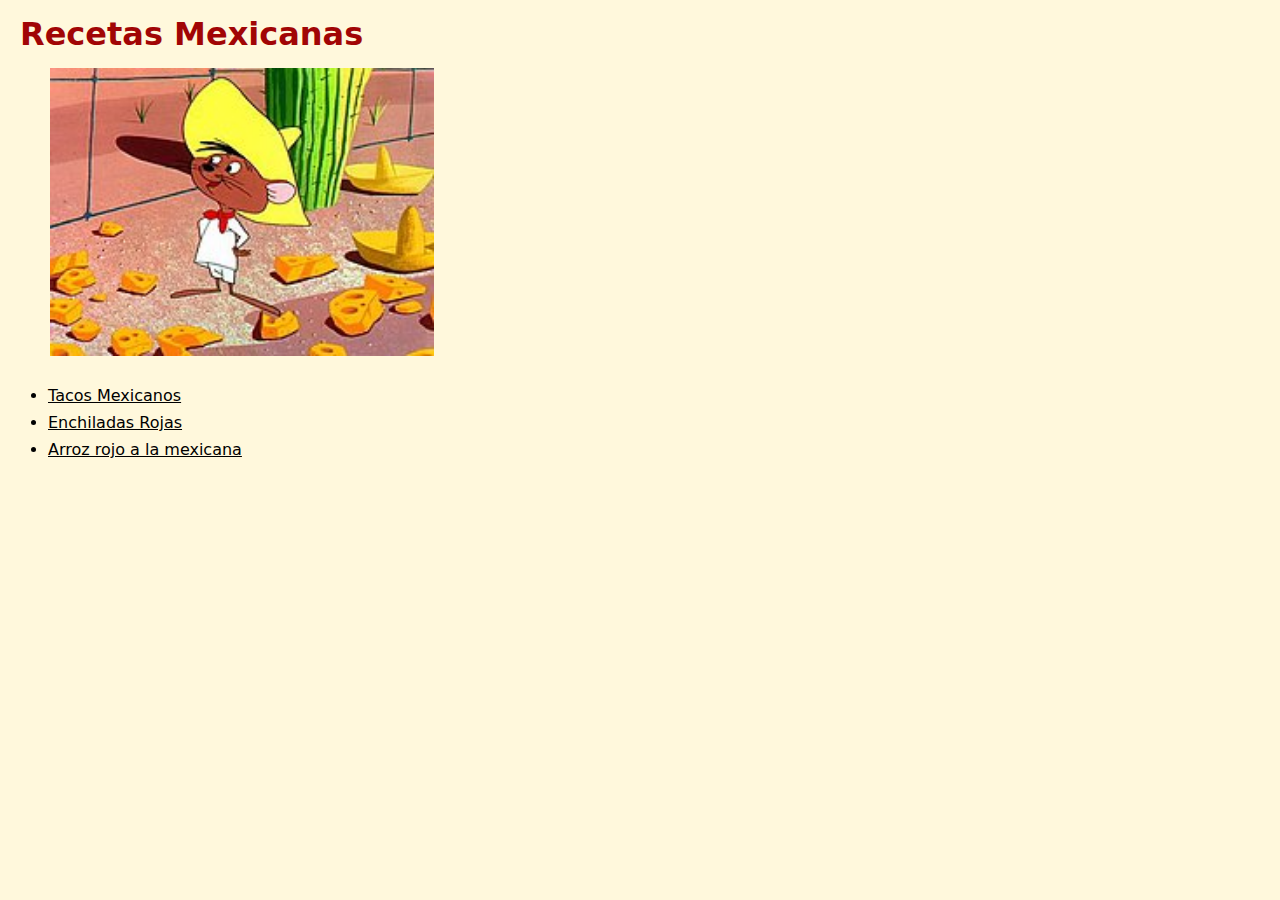
<file: index.html>
<!DOCTYPE html>
<html lang="en">

<head>
  <meta charset="UTF-8">
  <meta name="viewport" content="width=device-width, initial-scale=1.0">
  <title>Rectas Mexicanas</title>
  <link rel="stylesheet" href="styles.css">
</head>

<body class="main">
  <h1>Recetas Mexicanas</h1>
  <img src="images/speddy-gonzales.jpg" alt="speddy-gonzales" class="img-index">
  <ul>
    <li><a href="recipes/mexican-tacos.html">Tacos Mexicanos</a></li>
    <li><a href="recipes/enchiladas-rojas.html">Enchiladas Rojas</a></li>
    <li><a href="recipes/arroz-rojo.html">Arroz rojo a la mexicana</a></li>
  </ul>
</body>

</html>
</file>
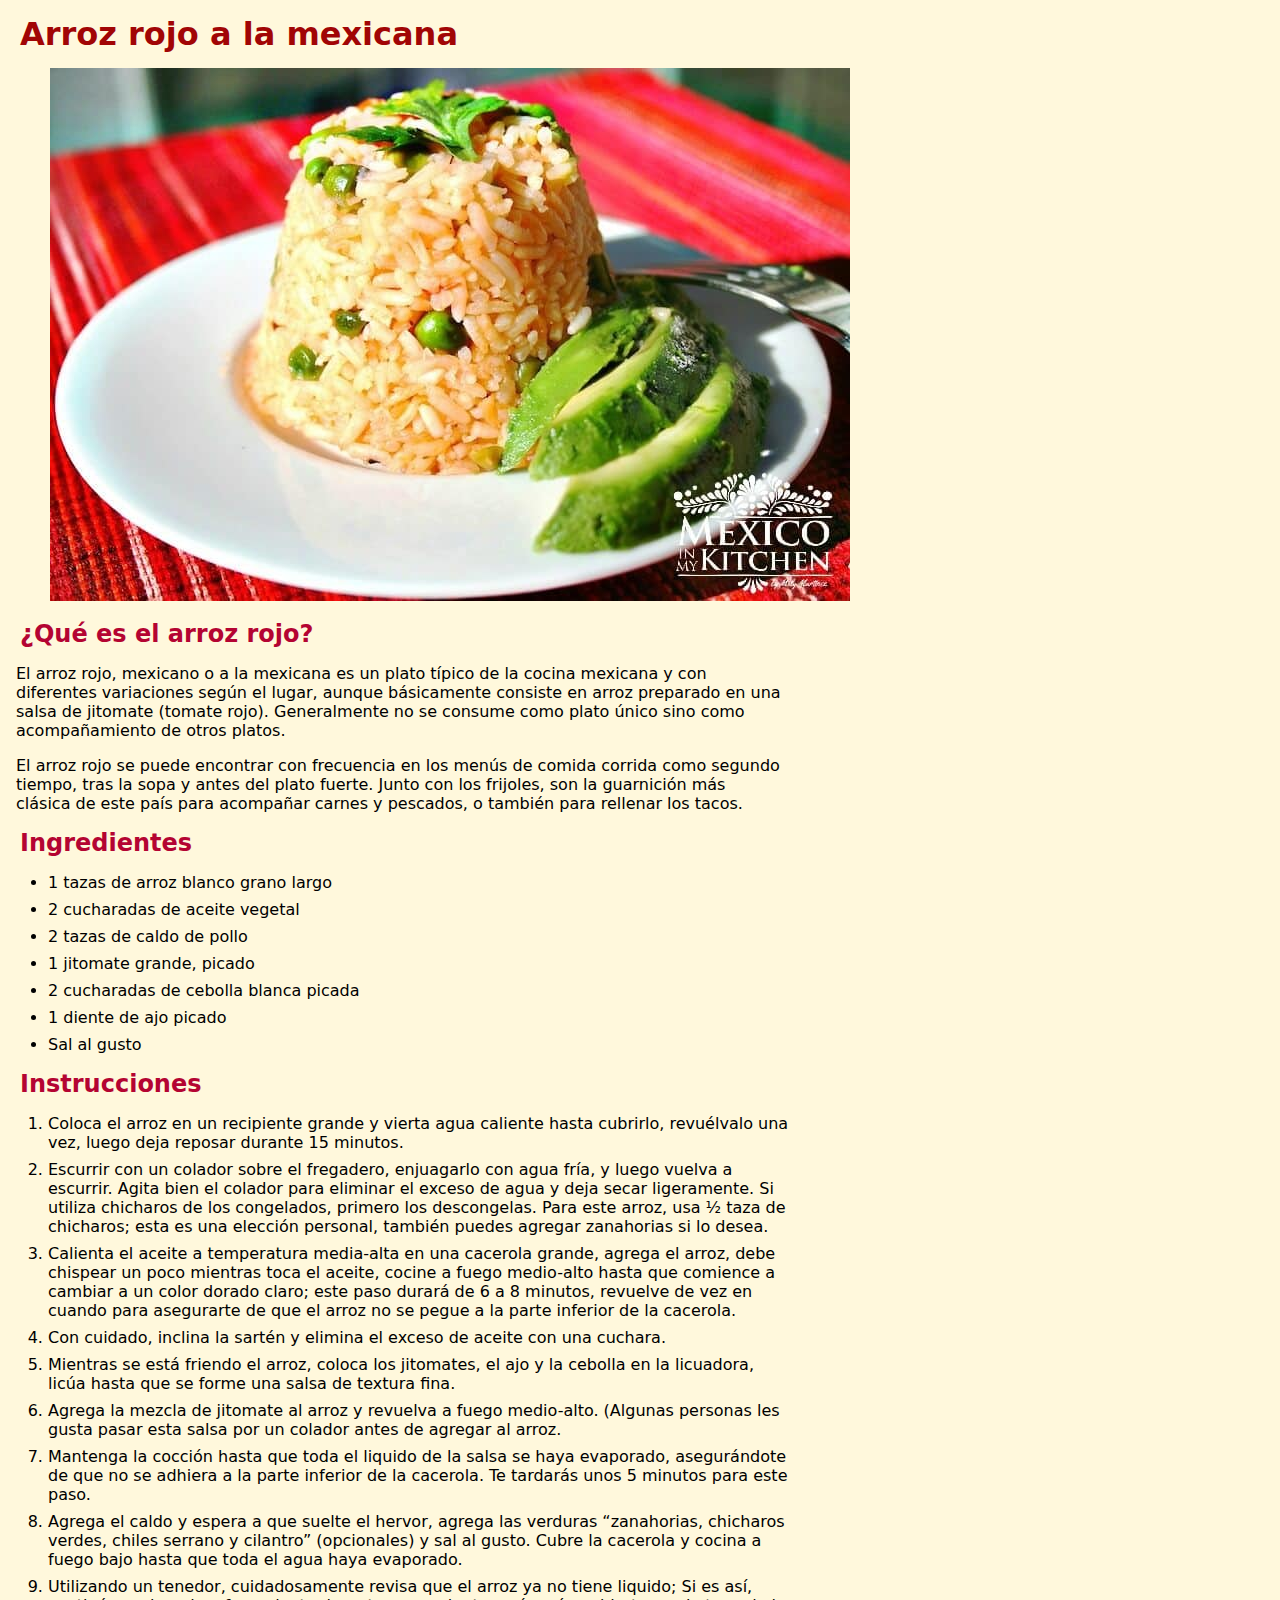
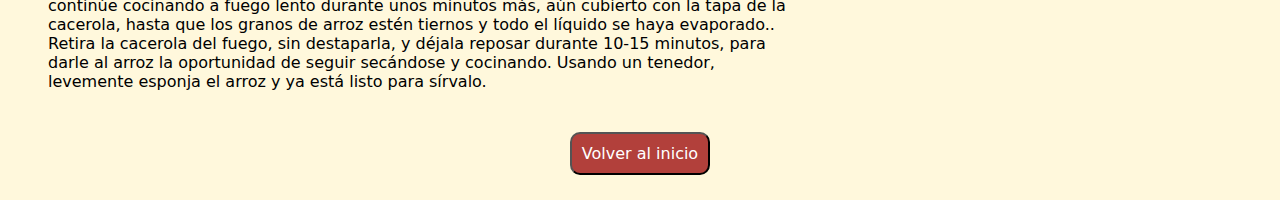
<file: recipes/arroz-rojo.html>
<!DOCTYPE html>
<html lang="en">

<head>
  <meta charset="UTF-8">
  <meta name="viewport" content="width=device-width, initial-scale=1.0">
  <title>arroz rojo a la mexicana</title>
  <link rel="stylesheet" href="../styles.css">
</head>

<body class="main">
  <h1>Arroz rojo a la mexicana</h1>
  <img src="../images/arroz-rojo.jpg" alt="Plato con una taza de arroz rojo">

  <h2>¿Qué es el arroz rojo?</h2>
  <p>El arroz rojo, mexicano o a la mexicana es un plato típico de la cocina mexicana y con diferentes variaciones según
    el lugar, aunque básicamente consiste en arroz preparado en una salsa de jitomate (tomate rojo). Generalmente no se
    consume como plato único sino como acompañamiento de otros platos.</p>
  <p>El arroz rojo se puede encontrar con frecuencia en los menús de comida corrida como segundo tiempo, tras la sopa y
    antes del plato fuerte. Junto con los frijoles, son la guarnición más clásica de este país para acompañar carnes y
    pescados, o también para rellenar los tacos.</p>

  <h2>Ingredientes</h2>
  <ul>
    <li>1 tazas de arroz blanco grano largo</li>
    <li>2 cucharadas de aceite vegetal</li>
    <li>2 tazas de caldo de pollo</li>
    <li>1 jitomate grande, picado</li>
    <li>2 cucharadas de cebolla blanca picada</li>
    <li>1 diente de ajo picado</li>
    <li>Sal al gusto</li>
  </ul>

  <h2>Instrucciones</h2>
  <ol>
    <li>Coloca el arroz en un recipiente grande y vierta agua caliente hasta cubrirlo, revuélvalo una vez, luego deja
      reposar durante 15 minutos.</li>
    <li>Escurrir con un colador sobre el fregadero, enjuagarlo con agua fría, y luego vuelva a escurrir. Agita bien el
      colador para eliminar el exceso de agua y deja secar ligeramente. Si utiliza chicharos de los congelados, primero
      los descongelas. Para este arroz, usa ½ taza de chicharos; esta es una elección personal, también puedes agregar
      zanahorias si lo desea.</li>
    <li>Calienta el aceite a temperatura media-alta en una cacerola grande, agrega el arroz, debe chispear un poco
      mientras toca el aceite, cocine a fuego medio-alto hasta que comience a cambiar a un color dorado claro; este paso
      durará de 6 a 8 minutos, revuelve de vez en cuando para asegurarte de que el arroz no se pegue a la parte inferior
      de la cacerola.</li>
    <li>Con cuidado, inclina la sartén y elimina el exceso de aceite con una cuchara.</li>
    <li>Mientras se está friendo el arroz, coloca los jitomates, el ajo y la cebolla en la licuadora, licúa hasta que se
      forme una salsa de textura fina.</li>
    <li>Agrega la mezcla de jitomate al arroz y revuelva a fuego medio-alto. (Algunas personas les gusta pasar esta
      salsa por un colador antes de agregar al arroz.</li>
    <li>Mantenga la cocción hasta que toda el liquido de la salsa se haya evaporado, asegurándote de que no se adhiera a
      la parte inferior de la cacerola. Te tardarás unos 5 minutos para este paso.</li>
    <li>Agrega el caldo y espera a que suelte el hervor, agrega las verduras “zanahorias, chicharos verdes, chiles
      serrano y cilantro” (opcionales) y sal al gusto. Cubre la cacerola y cocina a fuego bajo hasta que toda el agua
      haya evaporado.</li>
    <li>Utilizando un tenedor, cuidadosamente revisa que el arroz ya no tiene liquido; Si es así, continúe cocinando a
      fuego lento durante unos minutos más, aún cubierto con la tapa de la cacerola, hasta que los granos de arroz estén
      tiernos y todo el líquido se haya evaporado.. Retira la cacerola del fuego, sin destaparla, y déjala reposar
      durante 10-15 minutos, para darle al arroz la oportunidad de seguir secándose y cocinando. Usando un tenedor,
      levemente esponja el arroz y ya está listo para sírvalo.</li>
  </ol>

  <div class="flex">
    <button><a href="../index.html" class="inicio">Volver al inicio</a></button>
  </div>
</body>

</html>
</file>
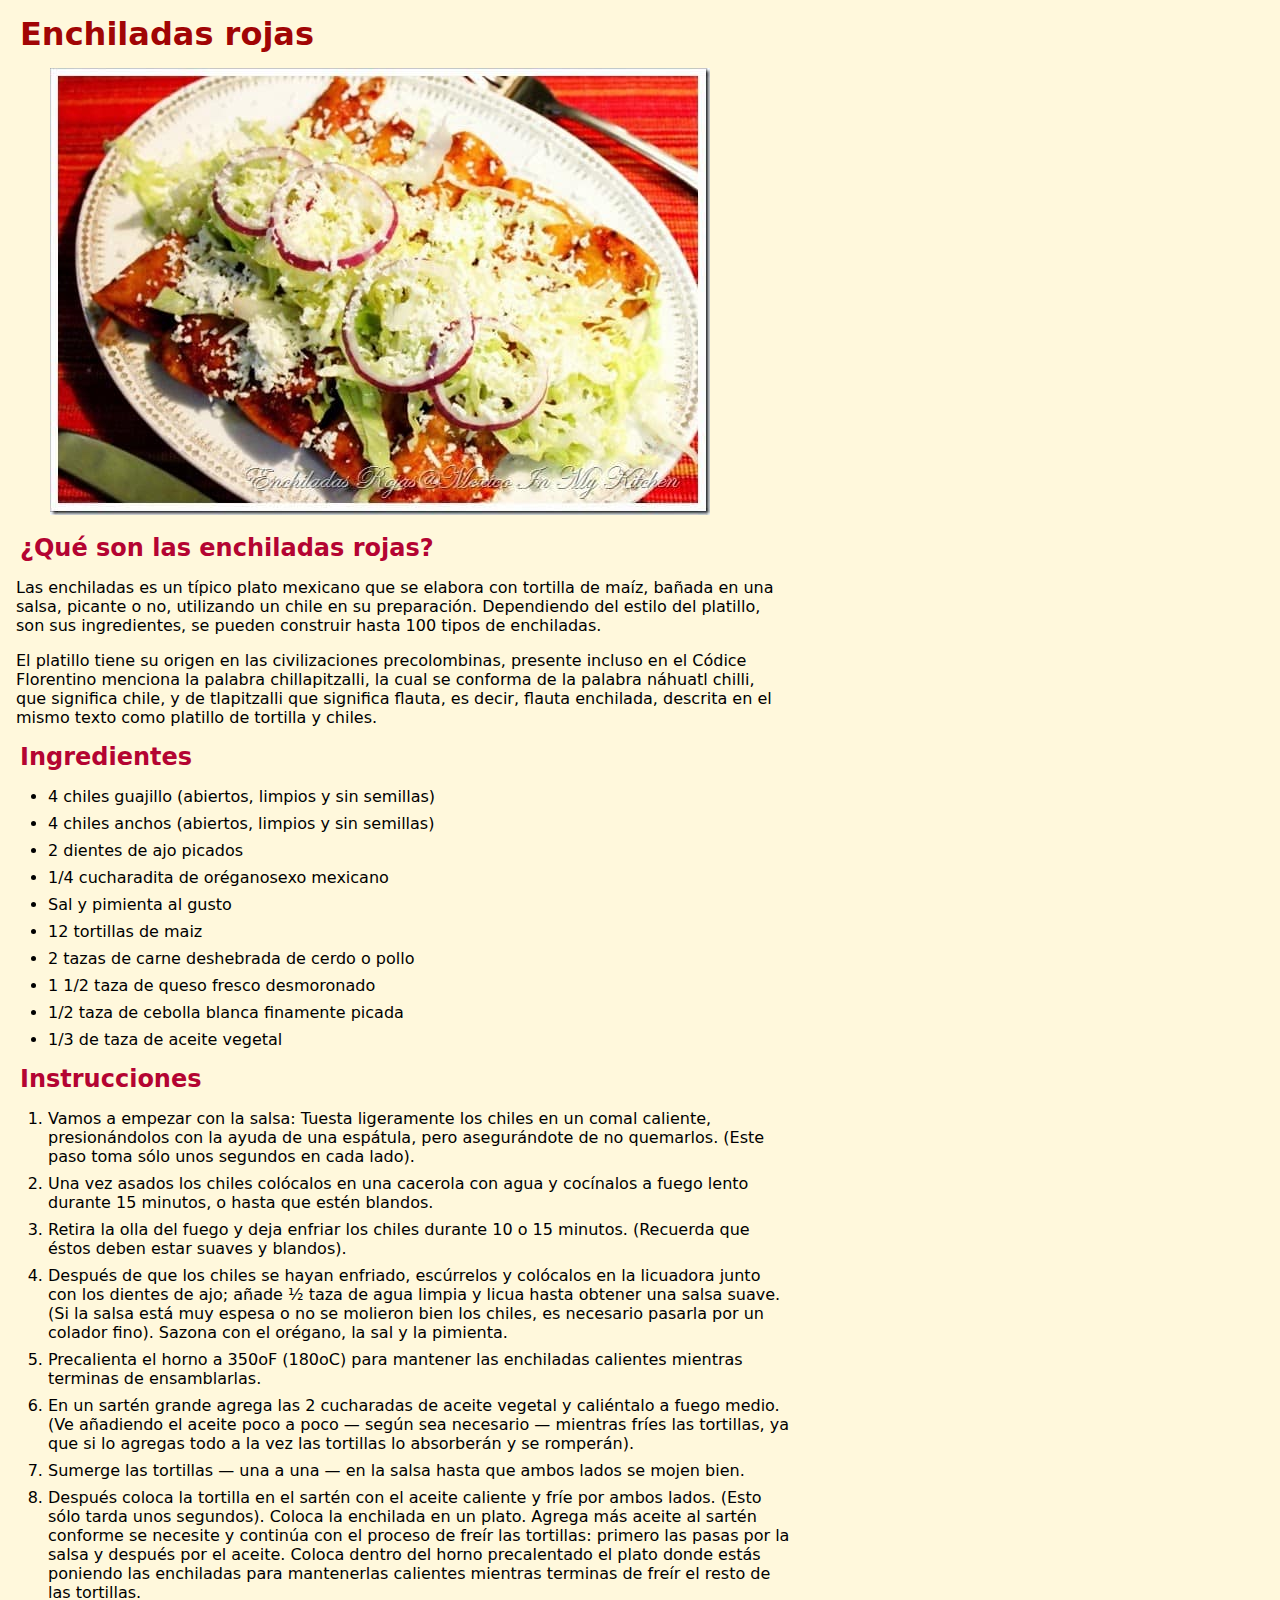
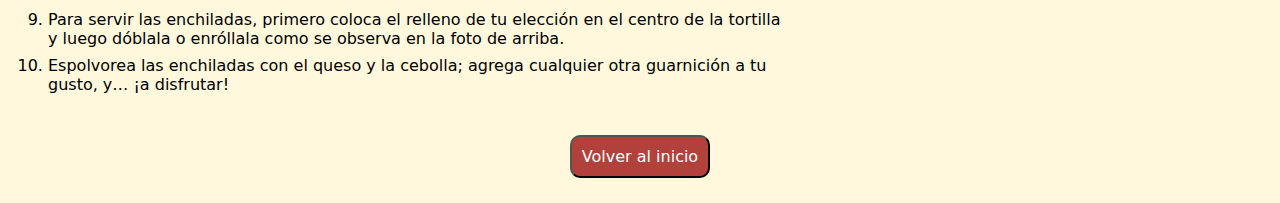
<file: recipes/enchiladas-rojas.html>
<!DOCTYPE html>
<html lang="en">

<head>
  <meta charset="UTF-8">
  <meta name="viewport" content="width=device-width, initial-scale=1.0">
  <link rel="stylesheet" href="../styles.css">
  <title>Enchiladas rojas</title>
</head>

<body class="main">
  <h1>Enchiladas rojas</h1>
  <img src="../images/Enchiladas-rojas.jpg" alt="Plato de enchiladas-rojas">

  <h2>¿Qué son las enchiladas rojas?</h2>
  <p>Las enchiladas es un típico plato mexicano que se elabora con tortilla de maíz, bañada en una salsa, picante o no,
    utilizando un chile en su preparación. Dependiendo del estilo del platillo, son sus ingredientes, se pueden
    construir hasta 100 tipos de enchiladas.
  </p>
  <p>
    El platillo tiene su origen en las civilizaciones precolombinas, presente incluso en el Códice Florentino menciona
    la palabra chillapitzalli, la cual se conforma de la palabra náhuatl chilli, que significa chile, y de tlapitzalli
    que significa flauta, es decir, flauta enchilada, descrita en el mismo texto como platillo de tortilla y chiles.
  </p>

  <h2>Ingredientes</h2>
  <ul>
    <li>4 chiles guajillo (abiertos, limpios y sin semillas)</li>
    <li>4 chiles anchos (abiertos, limpios y sin semillas)</li>
    <li>2 dientes de ajo picados</li>
    <li>1/4 cucharadita de oréganosexo mexicano</li>
    <li>Sal y pimienta al gusto</li>
    <li>12 tortillas de maiz</li>
    <li>2 tazas de carne deshebrada de cerdo o pollo</li>
    <li>1 1/2 taza de queso fresco desmoronado</li>
    <li>1/2 taza de cebolla blanca finamente picada</li>
    <li>1/3 de taza de aceite vegetal</li>
  </ul>

  <h2>Instrucciones</h2>
  <ol>
    <li>Vamos a empezar con la salsa: Tuesta ligeramente los chiles en un comal caliente, presionándolos con la ayuda de
      una espátula, pero asegurándote de no quemarlos. (Este paso toma sólo unos segundos en cada lado).</li>
    <li>Una vez asados los chiles colócalos en una cacerola con agua y cocínalos a fuego lento durante 15 minutos, o
      hasta que estén blandos.</li>
    <li>Retira la olla del fuego y deja enfriar los chiles durante 10 o 15 minutos. (Recuerda que éstos deben estar
      suaves y blandos).</li>
    <li>Después de que los chiles se hayan enfriado, escúrrelos y colócalos en la licuadora junto con los dientes de
      ajo; añade ½ taza de agua limpia y licua hasta obtener una salsa suave. (Si la salsa está muy espesa o no se
      molieron bien los chiles, es necesario pasarla por un colador fino). Sazona con el orégano, la sal y la pimienta.
    </li>
    <li>Precalienta el horno a 350oF (180oC) para mantener las enchiladas calientes mientras terminas de ensamblarlas.
    </li>
    <li>En un sartén grande agrega las 2 cucharadas de aceite vegetal y caliéntalo a fuego medio. (Ve añadiendo el
      aceite poco a poco — según sea necesario — mientras fríes las tortillas, ya que si lo agregas todo a la vez las
      tortillas lo absorberán y se romperán).</li>
    <li>Sumerge las tortillas — una a una — en la salsa hasta que ambos lados se mojen bien.</li>
    <li>Después coloca la tortilla en el sartén con el aceite caliente y fríe por ambos lados. (Esto sólo tarda unos
      segundos). Coloca la enchilada en un plato. Agrega más aceite al sartén conforme se necesite y continúa con el
      proceso de freír las tortillas: primero las pasas por la salsa y después por el aceite. Coloca dentro del horno
      precalentado el plato donde estás poniendo las enchiladas para mantenerlas calientes mientras terminas de freír el
      resto de las tortillas.</li>
    <li>Para servir las enchiladas, primero coloca el relleno de tu elección en el centro de la tortilla y luego dóblala
      o enróllala como se observa en la foto de arriba.</li>
    <li>Espolvorea las enchiladas con el queso y la cebolla; agrega cualquier otra guarnición a tu gusto, y… ¡a
      disfrutar!</li>
  </ol>

  <div class="flex">
    <button><a href="../index.html" class="inicio">Volver al inicio</a></button>
  </div>
</body>

</html>
</file>
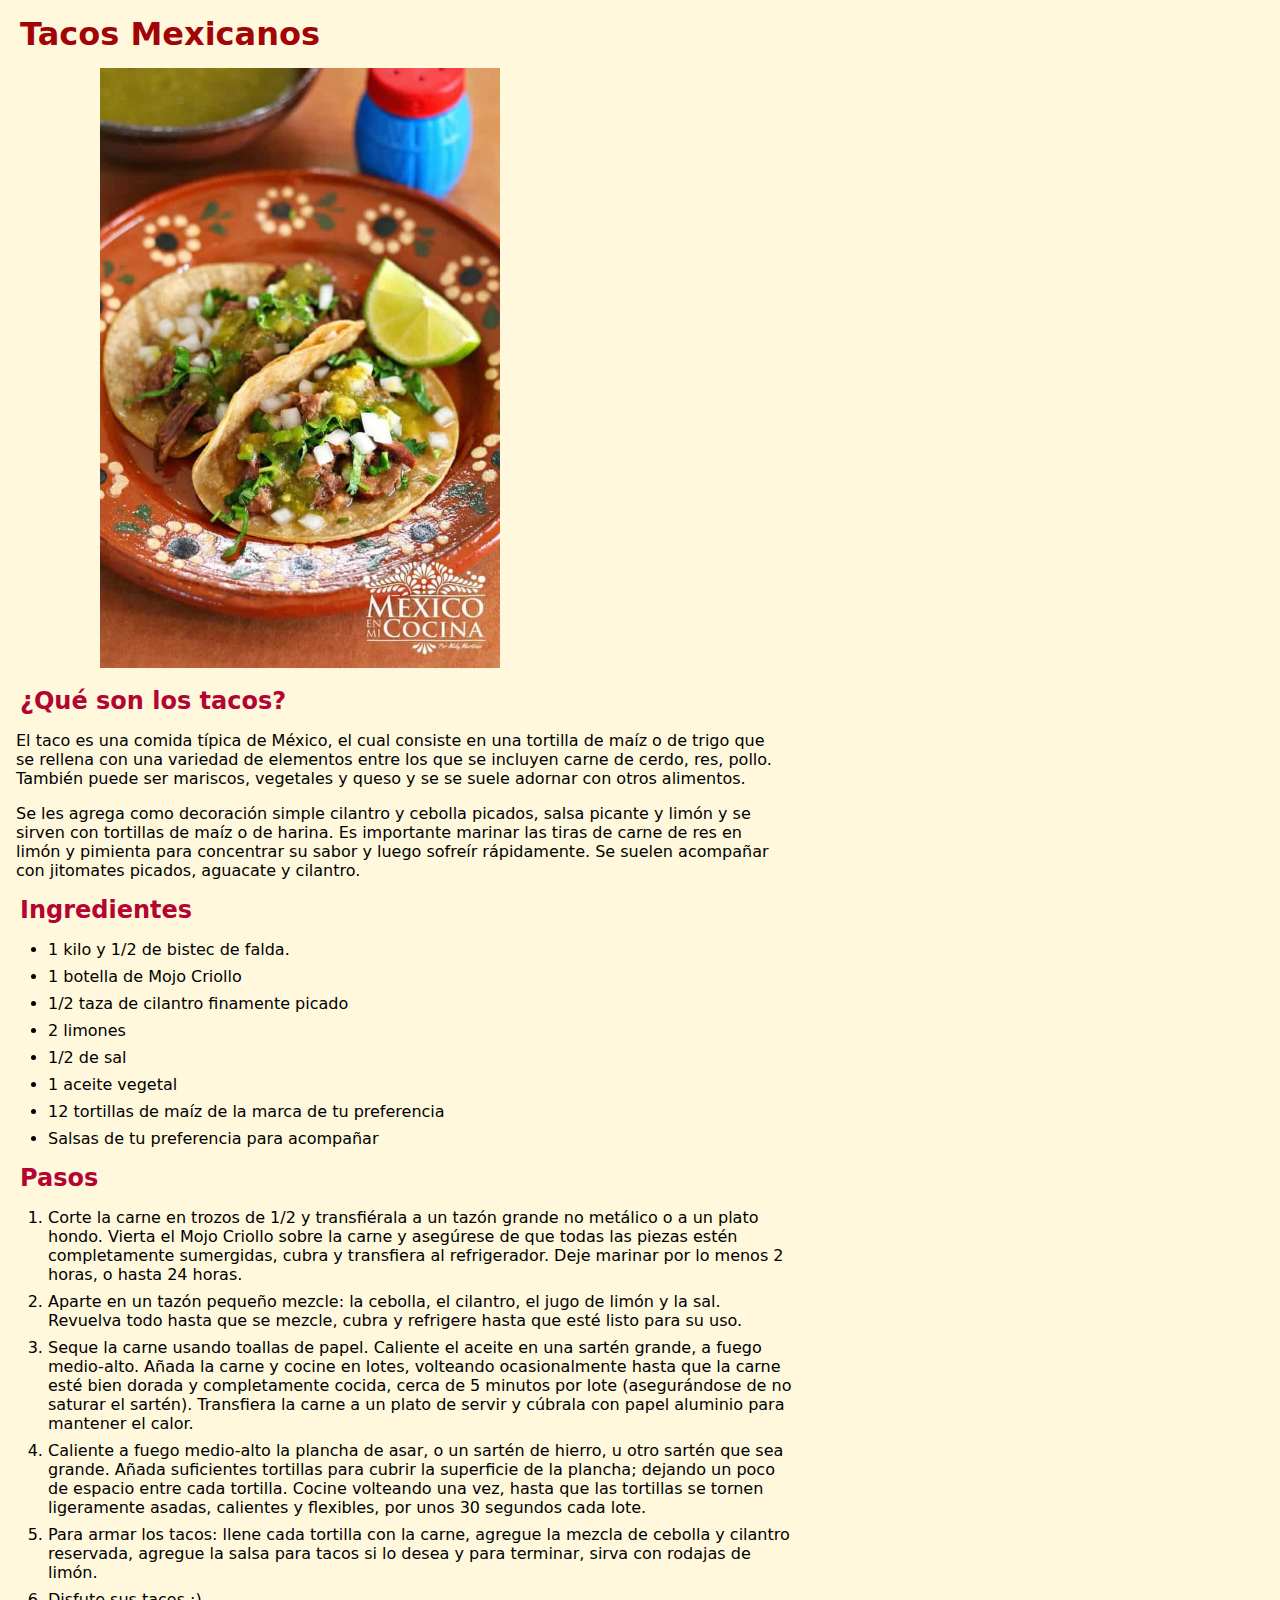
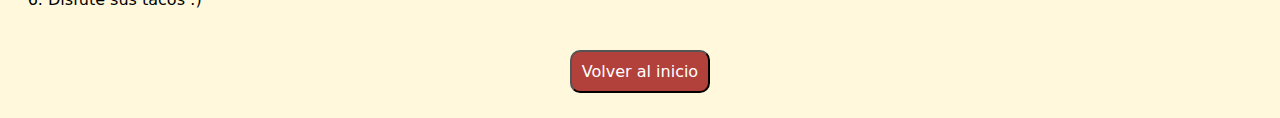
<file: recipes/mexican-tacos.html>
<!DOCTYPE html>
<html lang="en">

<head>
    <meta charset="UTF-8">
    <meta name="viewport" content="width=device-width, initial-scale=1.0">
    <link rel="stylesheet" href="../styles.css">
    <title>Tacos Mexicanos</title>
</head>

<body class="main">
    <h1>Tacos Mexicanos</h1>
    <img src="../images/tacos-asada.jpg" alt="Mexican Tacos" width="800px" height="600px" id="img-tacos">

    <h2>¿Qué son los tacos?</h2>
    <p>
        El taco es una comida típica de México, el cual consiste en una tortilla de maíz o de trigo que se rellena con
        una variedad de elementos entre los que se incluyen carne de cerdo, res, pollo. También puede ser mariscos,
        vegetales y queso y se se suele adornar con otros alimentos.
    </p>
    <p>
        Se les agrega como decoración simple cilantro y cebolla picados, salsa picante y limón y se sirven con tortillas
        de maíz o de harina. Es importante marinar las tiras de carne de res en limón y pimienta para concentrar su
        sabor y luego sofreír rápidamente. Se suelen acompañar con jitomates picados, aguacate y cilantro.
    </p>

    <h2>Ingredientes</h2>
    <ul>
        <li>1 kilo y 1/2 de bistec de falda.</li>
        <li>1 botella de Mojo Criollo</li>
        <li>1/2 taza de cilantro finamente picado</li>
        <li>2 limones</li>
        <li>1/2 de sal</li>
        <li>1 aceite vegetal</li>
        <li>12 tortillas de maíz de la marca de tu preferencia</li>
        <li>Salsas de tu preferencia para acompañar</li>
    </ul>

    <h2>Pasos</h2>
    <ol>
        <li>Corte la carne en trozos de 1/2 y transfiérala a un tazón grande no metálico o a un plato hondo. Vierta el
            Mojo Criollo sobre la carne y asegúrese de que todas las piezas estén completamente sumergidas, cubra y
            transfiera al refrigerador. Deje marinar por lo menos 2 horas, o hasta 24 horas.</li>
        <li>Aparte en un tazón pequeño mezcle: la cebolla, el cilantro, el jugo de limón y la sal. Revuelva todo hasta
            que se mezcle, cubra y refrigere hasta que esté listo para su uso.</li>
        <li>Seque la carne usando toallas de papel. Caliente el aceite en una sartén grande, a fuego
            medio-alto. Añada la carne y cocine en lotes, volteando ocasionalmente hasta que la carne esté bien dorada y
            completamente cocida, cerca de 5 minutos por lote (asegurándose de no saturar el sartén). Transfiera la
            carne a un plato de servir y cúbrala con papel aluminio para mantener el calor.</li>
        <li>Caliente a fuego medio-alto la plancha de asar, o un sartén de hierro, u otro sartén que sea grande. Añada
            suficientes tortillas para cubrir la superficie de la plancha; dejando un poco de espacio entre cada
            tortilla. Cocine volteando una vez, hasta que las tortillas se tornen ligeramente asadas, calientes y
            flexibles, por unos 30 segundos cada lote.</li>
        <li>Para armar los tacos: llene cada tortilla con la carne, agregue la mezcla de cebolla y cilantro reservada,
            agregue la salsa para tacos si lo desea y para terminar, sirva con rodajas de limón.</li>
        <li>Disfute sus tacos :)</li>
    </ol>

    <div class="flex">
        <button><a href="../index.html" class="inicio">Volver al inicio</a></button>
      </div>
</body>

</html>
</file>
<file: styles.css>
body {
    margin: 0;
    background-color: cornsilk;
    font-family: system-ui, sans-serif;
}

h1 {
    color: #A10505;
    margin: 15px 20px;
}

h2 {
    color: #B40432;
    margin: 15px 20px;
}

li {
    margin: .5rem;
    max-width: 60%;
}

a {
    font-family: system-ui, sans-serif;
    text-decoration: underline;
    color: #000;
    font-weight: 400;
}

p {
    margin: 1em 1em;
    text-align: start;
    max-width: 60%;
}

img {
    margin: 0 50px;
}

#img-tacos {
    object-fit: contain;
    width: 600px;
    margin: 0 0;
}

button {
    background-color: #B2403B;
    padding: 10px;
    border-radius: 10px;
}

.flex {
    padding: 25px 20px;
    display: flex;
    justify-content: center;
    align-content: center;
}

.inicio {
    color: #fff;
    font-size: 1rem;
    text-decoration: none;
}

.img-index {
    margin: 0 0 10px 50px;
    width: 30%;
}
</file>
